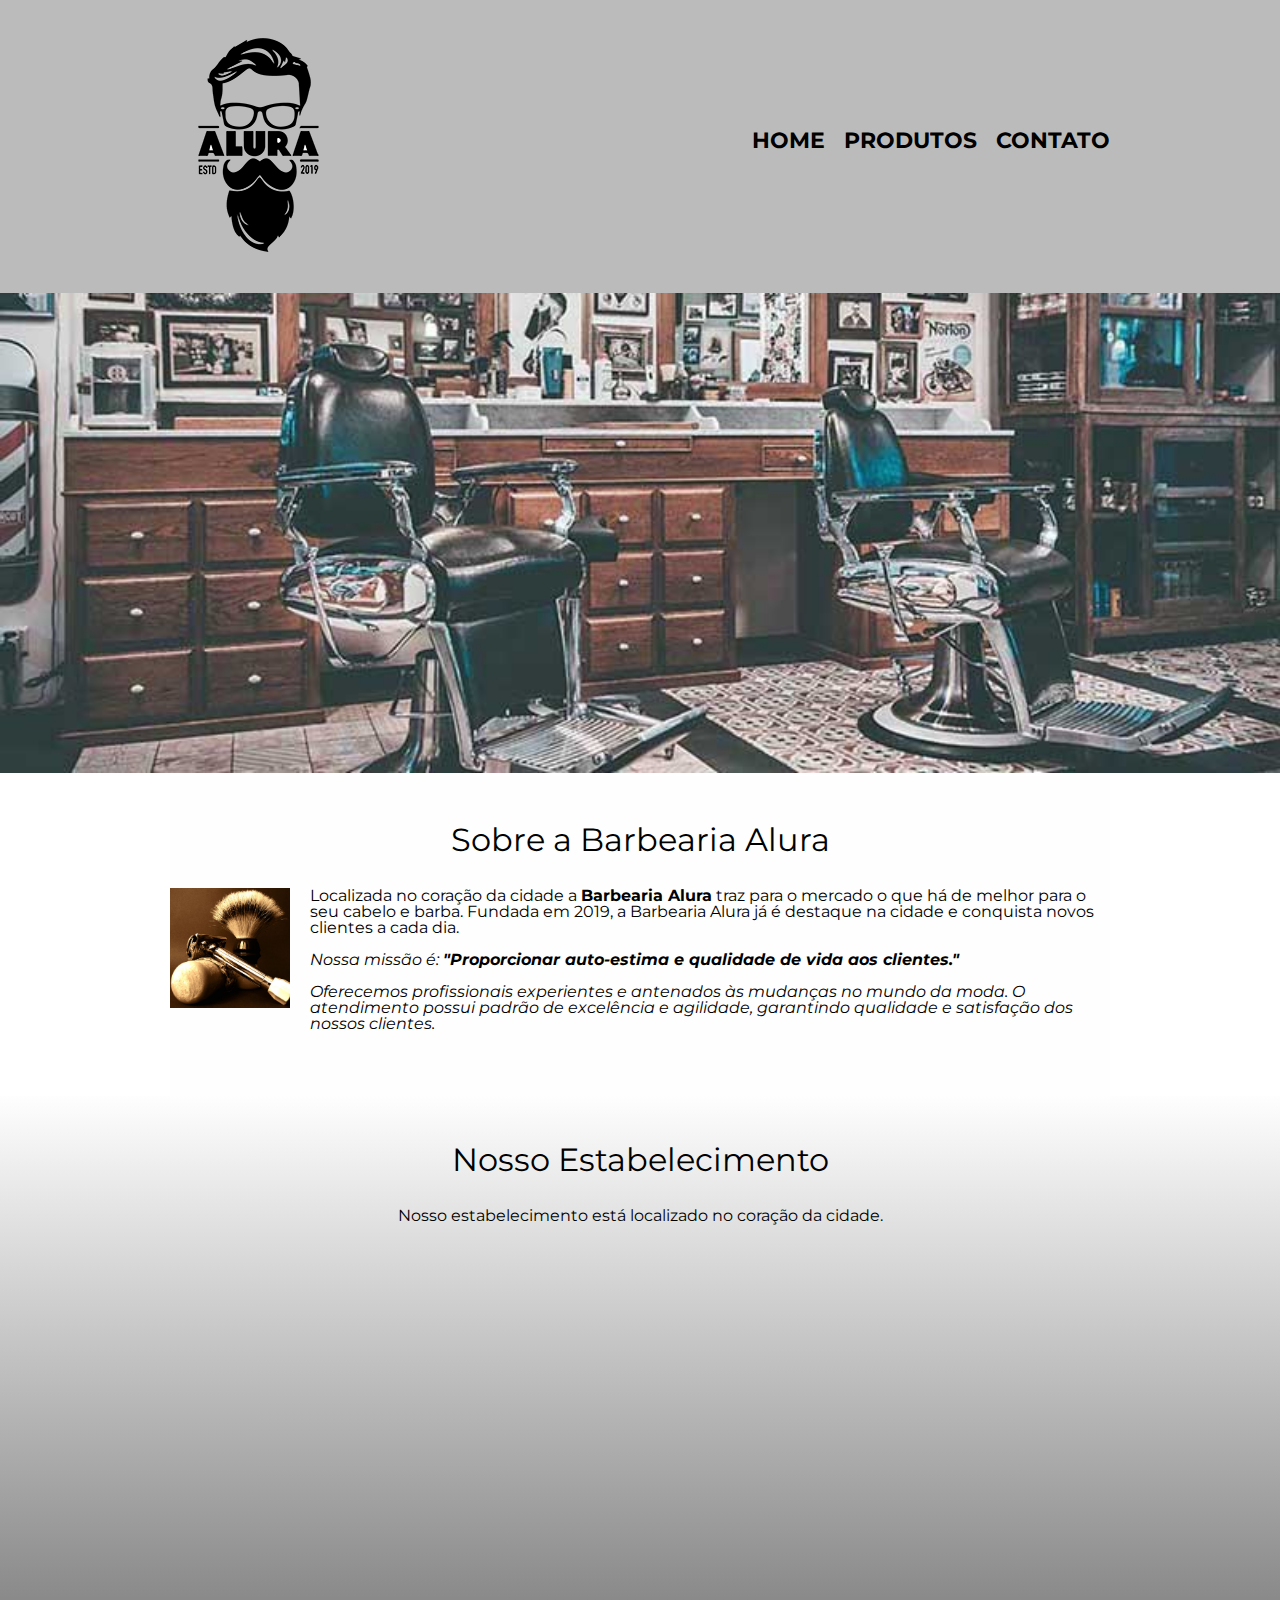
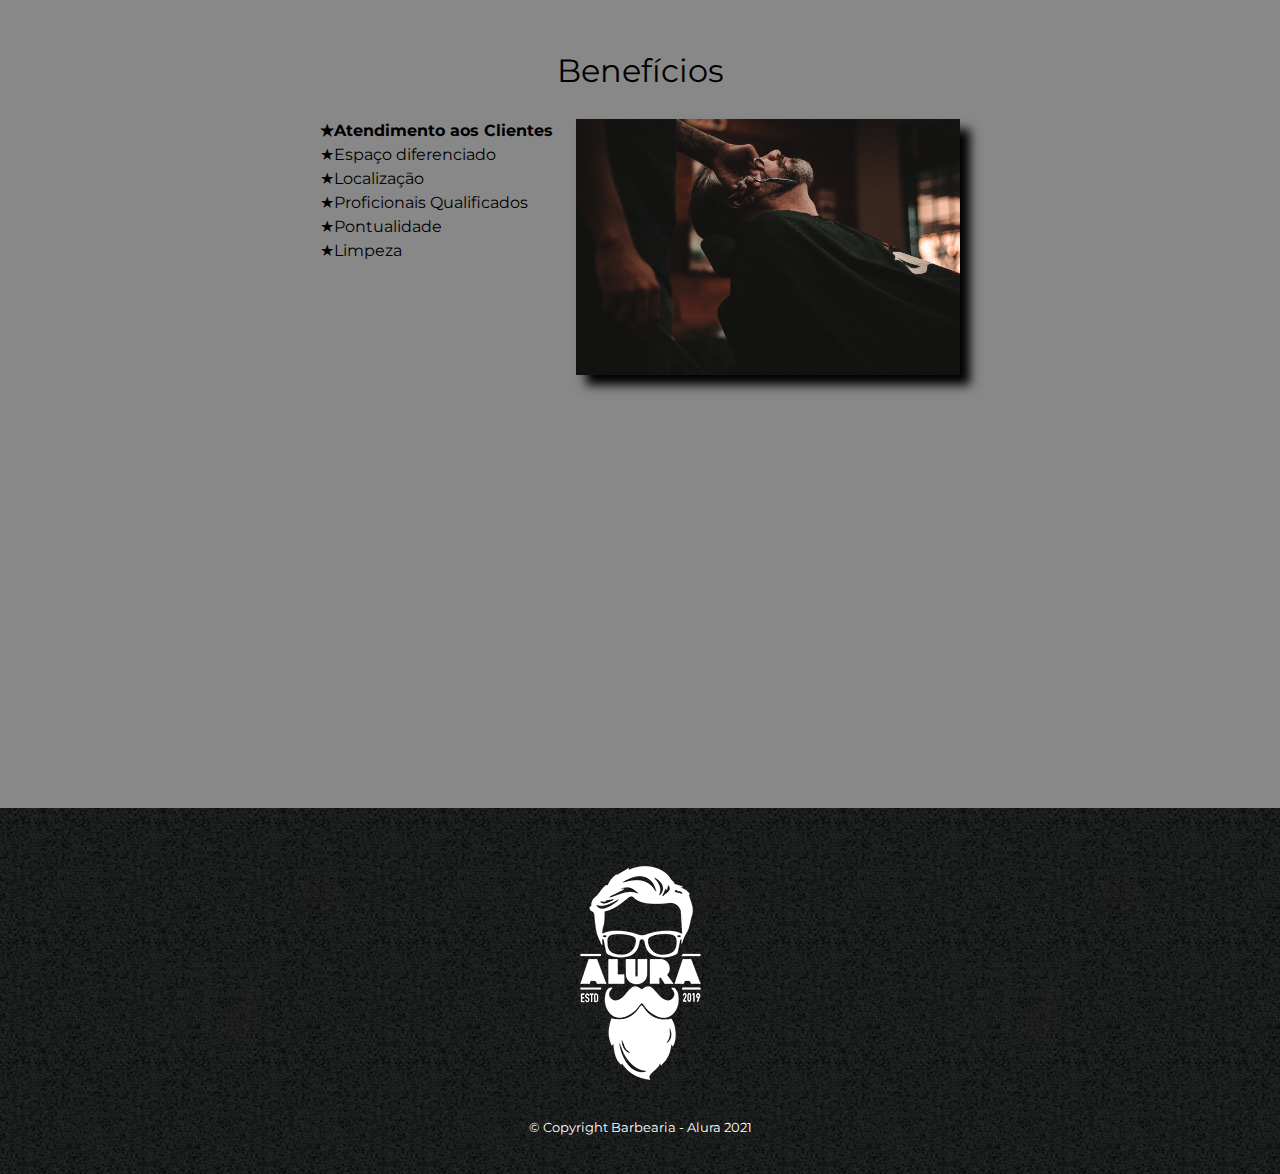
<file: index.html>
<!DOCTYPE html>
<html lang="pt-br">

<head>
    <meta charset="UTF-8">
    <meta name="viewport" content="width=device-width">
    <title>Barbearia Alura</title>
    <link rel="stylesheet" href="reset.css">
    <link rel="stylesheet" href="style.css">
    <link href="https://fonts.googleapis.com/css2?family=Montserrat:wght@500&family=Roboto:wght@100&display=swap"
        rel="stylesheet">

</head>

<body>
    <header>
        <div class="caixa">
            <h1><img src="logo.png"></h1>
            <nav>
                <ul class="ajuste">
                    <li><a href="index.html"> Home</a></li>
                    <li><a href="produtos.html">Produtos</a></li>
                    <li><a href="contato.html">Contato</a></li>
                </ul>
            </nav>

        </div>
    </header>

    <img class="banner" src="banner.jpg">

    <main>
        <section class="principal">
            <h2 class="titulo-principal">Sobre a Barbearia Alura</h2>

            <img class="utensilios" src="utensilios.jpg" alt="utensilios de um barbeiro.">

            <p>Localizada no coração da cidade a <strong>Barbearia Alura</strong> traz para o mercado o que há de melhor
                para o seu cabelo e barba. Fundada em 2019, a Barbearia Alura já é destaque na cidade e conquista novos
                clientes a cada dia.</p>

            <p id="missao"><em>Nossa missão é: <strong>"Proporcionar auto-estima e qualidade de vida aos
                        clientes."</em></strong><em></p>

            <p>Oferecemos profissionais experientes e antenados às mudanças no mundo da moda. O atendimento possui
                padrão de
                excelência e agilidade, garantindo qualidade e satisfação dos nossos clientes.</p>

        </section>

        <section class="mapa">
            <h3 class="titulo-principal">Nosso Estabelecimento</h3>
            <p>Nosso estabelecimento está localizado no coração da cidade.</p>
            <div class="mapa-conteudo">
            <iframe
                src="https://www.google.com/maps/embed?pb=!1m16!1m12!1m3!1d117002.2090587588!2d-46.628153908063524!3d-23.592888612329755!2m3!1f0!2f0!3f0!3m2!1i1024!2i768!4f13.1!2m1!1salura%20s%C3%A3o%20paulo!5e0!3m2!1spt-BR!2sbr!4v1628017976494!5m2!1spt-BR!2sbr"
                width="100%" height="300" style="border:0;" allowfullscreen="" loading="lazy"></iframe>
            </div>
        </section>


        <section class="beneficios">
            <h3 class="titulo-principal">Benefícios</h3>

            <div class="conteudo-beneficios">

                <ul class="lista-beneficios">
                    <li class="itens">Atendimento aos Clientes</li>
                    <li class="itens">Espaço diferenciado</li>
                    <li class="itens">Localização</li>
                    <li class="itens">Proficionais Qualificados</li>
                    <li class="itens">Pontualidade</li>
                    <li class="itens">Limpeza</li>
                </ul><img src="beneficios.jpg" class="imagem-beneficios">
            </div>

            <div class="video"><iframe width="100%" height="315" src="https://www.youtube.com/embed/wcVVXUV0YUY"
                    title="YouTube video player" frameborder="0"
                    allow="accelerometer; autoplay; clipboard-write; encrypted-media; gyroscope; picture-in-picture"
                    allowfullscreen></iframe>
            </div>

        </section>
    </main>

    <footer>
        <img src="logo-branco.png">
        <p class="copyright"> &copy; Copyright Barbearia - Alura 2021</p>
    </footer>
</body>

</html>
</file>
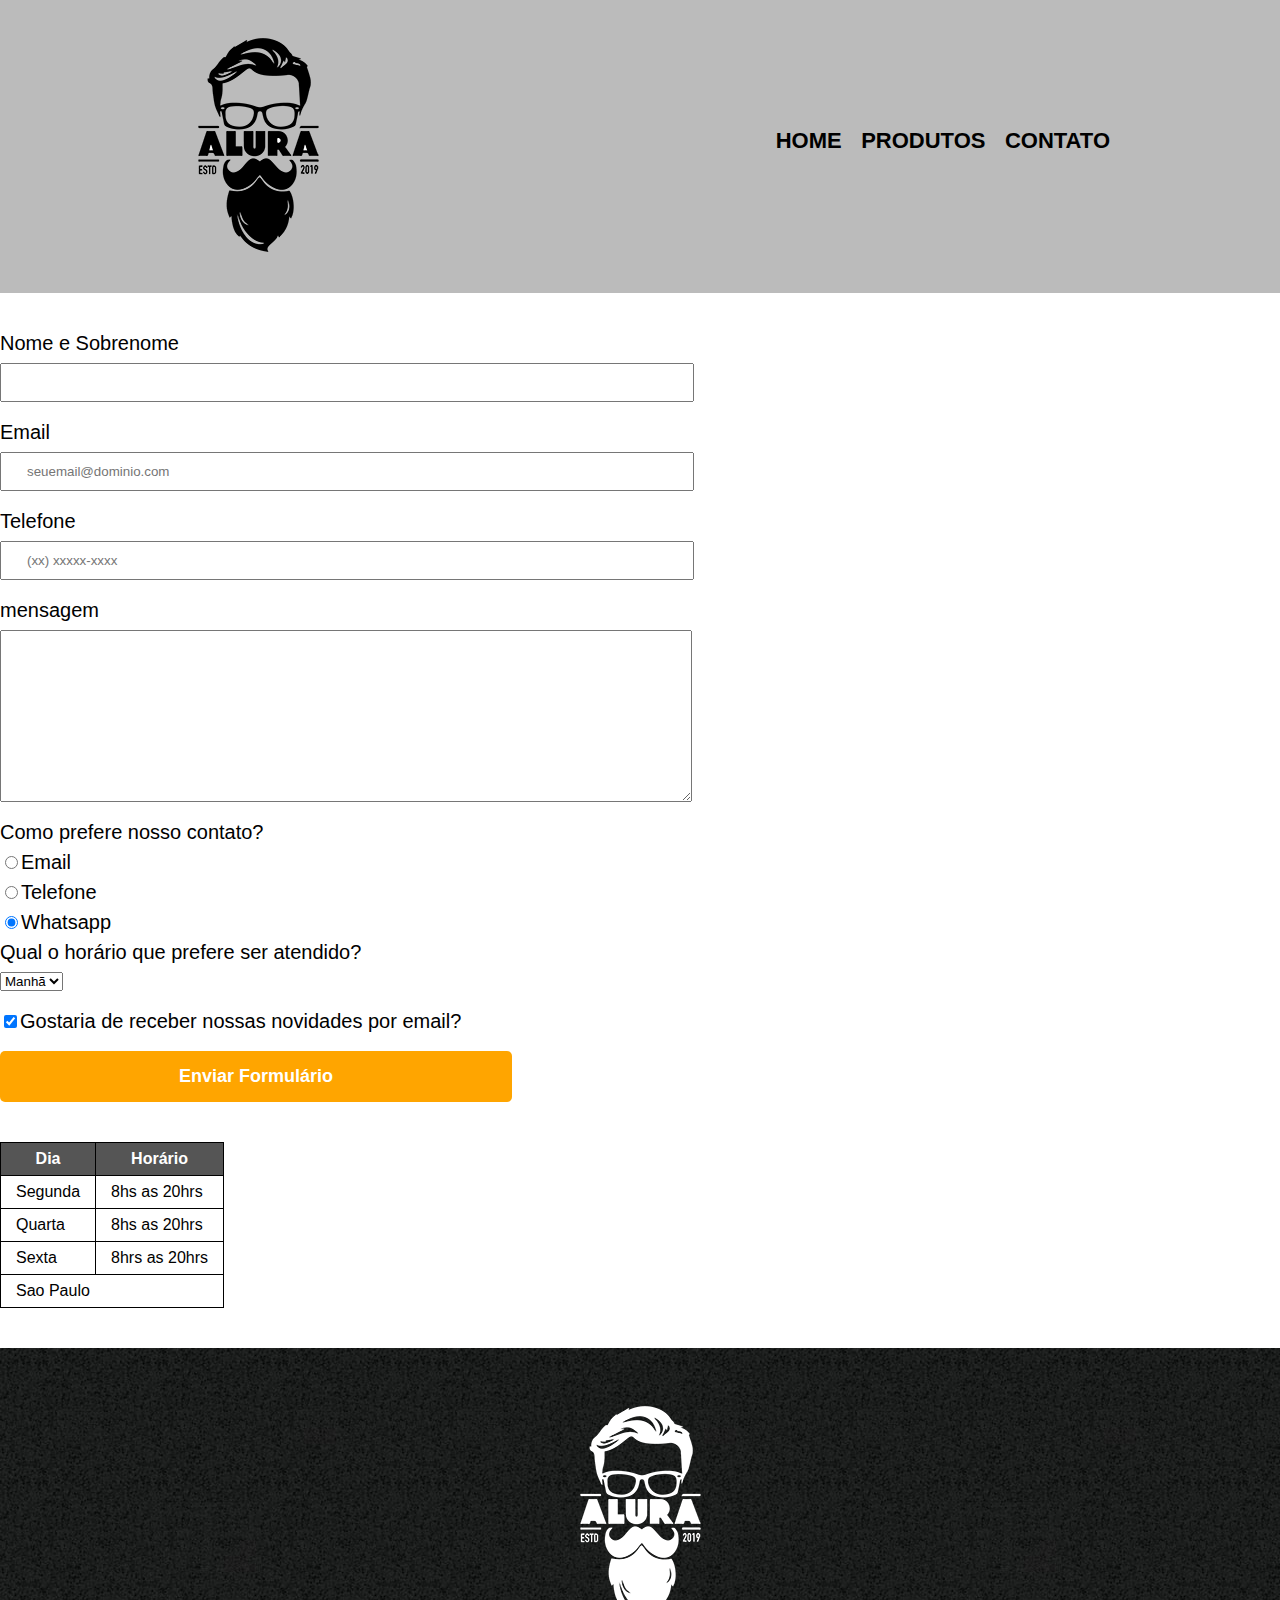
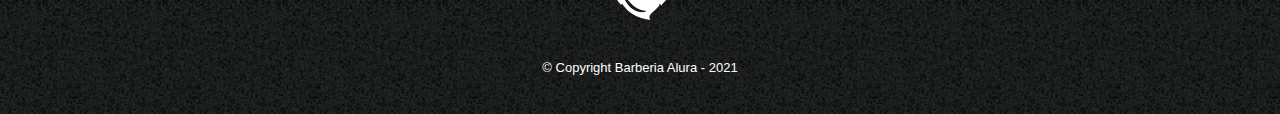
<file: contato.html>
<!DOCTYPE html>
<html>

<head>
    <meta charset="utf-8">
    <title>Contato - Barbearia Alura</title>

    <link rel="stylesheet" href="reset.css">
    <link rel="stylesheet" href="style.css">
    
</head>

<body>
    <header>
        <div class="caixa">
            <h1><img src="logo.png" alt="Logo da Barbearia Alura"></h1>
            <nav>
                <ul>
                    <li><a href="index.html">Home</a></li>
                    <li><a href="produtos.html">Produtos</a></li>
                    <li><a href="contato.html">Contato</a></li>
                </ul>
            </nav>
        </div>
    </header>

    <main>
        <form>
            <label for="nomeesobrenome">Nome e Sobrenome</label>
            <input type="text" id="nomeesobrenome" class="input-padrao" required>

            <label for="email">Email</label>
            <input type="email" id="email" class="input-padrao" required placeholder="seuemail@dominio.com">

            <label for="telefone">Telefone</label>
            <input type="tel" id="telefone" class="input-padrao" required placeholder="(xx) xxxxx-xxxx">

            <label for="mensagem">mensagem</label>
            <textarea cols="70" rows="10" id="mensagem" class="input-padrao" required></textarea>

            <fieldset>
                <legend>Como prefere nosso contato?</legend>

                <label for="radio-email"><input type="radio" name="contato" value="email" id="radio-email">Email</label>

                <label for="radio-telefone"><input type="radio" name="contato" value="telefone"
                        id="radio-telefone">Telefone</label>

                <label for="radio-whatsapp"> <input type="radio" name="contato" value="whatsapp" id="radio-whatsapp"
                        checked>Whatsapp</label>

            </fieldset>

            <fieldset>
                <legend>Qual o horário que prefere ser atendido?</legend>
                <select>
                    <option>Manhã</option>
                    <option>Tarde</option>
                    <option>Noite</option>
                </select>
            </fieldset>

            <label class="checkbox"><input type="checkbox" checked>Gostaria de receber nossas novidades por
                email?</label>

            <input type="submit" value="Enviar Formulário" class="enviar">
        </form>

        <table>
            <thead>
                <tr>
                    <th>Dia</th>
                    <th>Horário</th>
                </tr>
            </thead>
            <tbody>
                <tr>
                    <td>Segunda</td>
                    <td>8hs as 20hrs</td>
                </tr>
                <tr>
                    <td>Quarta</td>
                    <td>8hs as 20hrs</td>
                </tr>
                <tr>
                    <td>Sexta</td>
                    <td>8hrs as 20hrs</td>
                </tr>
                <tr>
                    <td colspan="5">Sao Paulo</td> 
                </tr>
            </tbody>
        </table>
    </main>

    <footer>
        <img src="logo-branco.png" alt="Logo da Barbearia Alura">
        <p class="copyright">&copy; Copyright Barberia Alura - 2021</p>
    </footer>
</body>

</html>
</file>
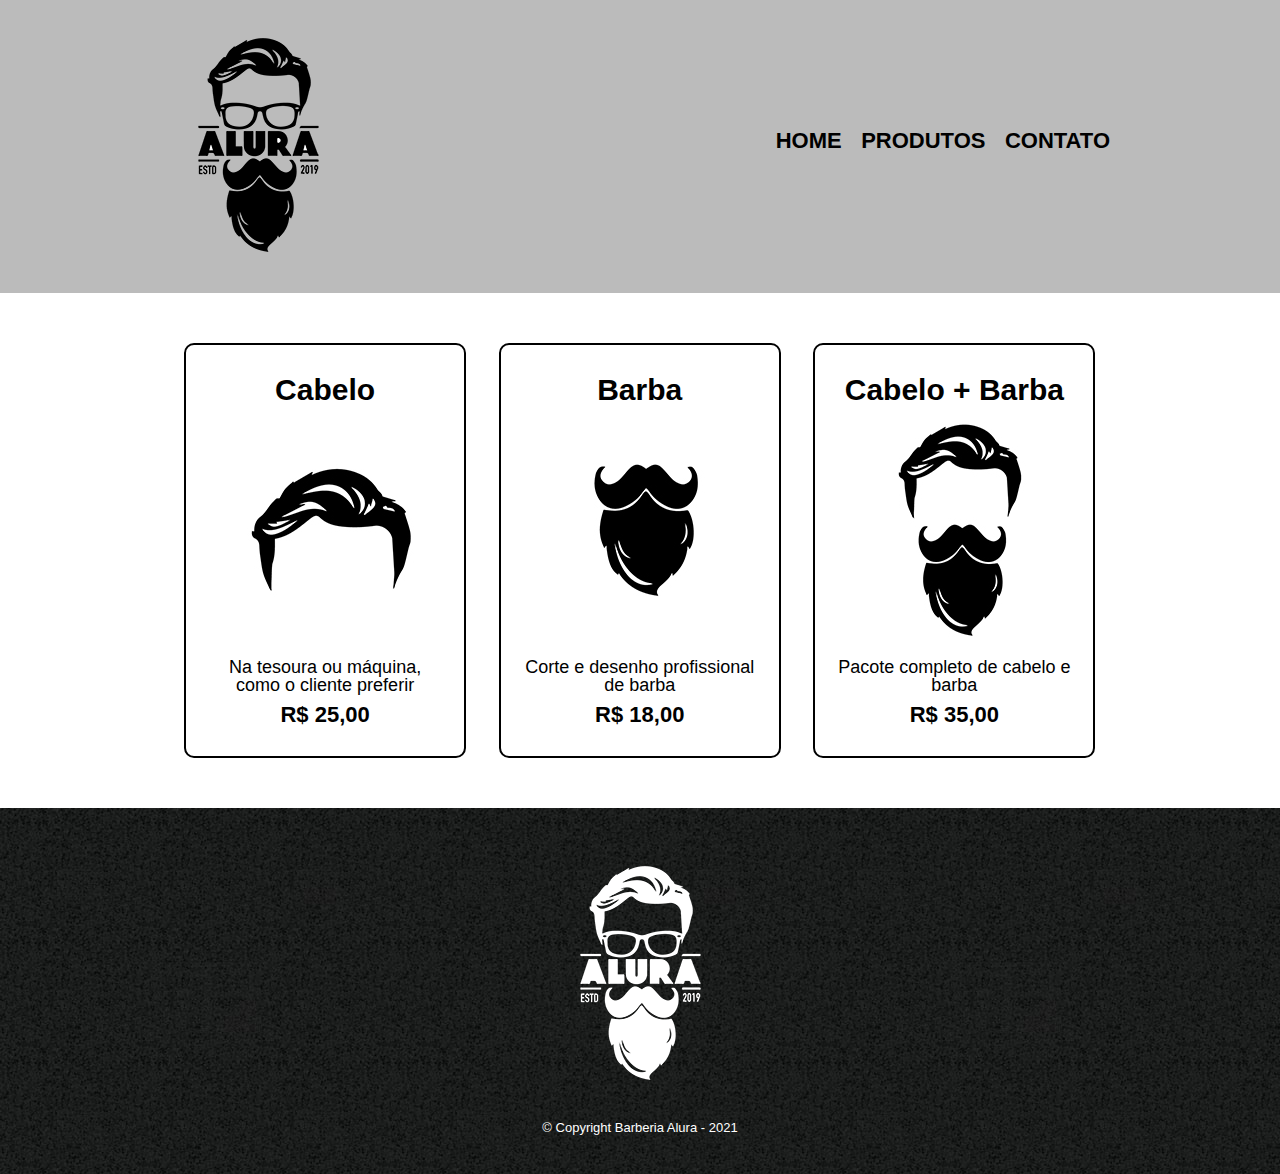
<file: produtos.html>
<!DOCTYPE html>
<html>

<head>
    <meta charset="utf-8">
    <meta name="viewport" content="width=device-width">
    <title>Produtos - Barbearia Alura</title>

    <link rel="stylesheet" href="reset.css">
    <link rel="stylesheet" href="style.css">
</head>

<body>
    <header>
        <div class="caixa">
            <h1><img src="logo.png"></h1>
            <nav>
                <ul>
                    <li><a href="index.html">Home</a></li>
                    <li><a href="produtos.html">Produtos</a></li>
                    <li><a href="contato.html">Contato</a></li>
                </ul>
            </nav>
        </div>
    </header>

    <main>
        <ul class="produtos">
            <li>
                <h2>Cabelo</h2>
                <img src="cabelo.jpg">
                <p class="produto-descricao">Na tesoura ou máquina, como o cliente preferir</p>
                <p class="produto-preco">R$ 25,00</p>
            </li>
            <li>
                <h2>Barba</h2>
                <img src="barba.jpg">
                <p class="produto-descricao">Corte e desenho profissional de barba</p>
                <p class="produto-preco">R$ 18,00</p>
            </li>
            <li>
                <h2>Cabelo + Barba</h2>
                <img src="cabelo+barba.jpg">
                <p class="produto-descricao">Pacote completo de cabelo e barba</p>
                <p class="produto-preco">R$ 35,00</p>
            </li>
        </ul>
    </main>

    <footer>
        <img src="logo-branco.png">
        <p class="copyright">&copy; Copyright Barberia Alura - 2021</p>
    </footer>
</body>

</html>
</file>
<file: style.css>
body {
    font-family: 'Montserrat', sans-serif;
}

header {
    background: #bbbbbb;
    padding: 20px 0 20px;
}

.caixa {
    position: relative;
    width: 940px;
    margin: 0 auto;
}

nav {
    position: absolute;
    top: 110px;
    right: 0;
}

nav li {
    display: inline;
    margin: 0 0 0 15px;
}

nav a {
    text-transform: uppercase;
    color: #000000;
    font-weight: bold;
    font-size: 22px;
    text-decoration: none;
}

nav a:hover {
    color: #c78c19;
    text-decoration: underline;
}

.produtos {
    width: 940px;
    margin: 0 auto;
    padding: 50px 0;
}

.produtos li {
    display: inline-block;
    text-align: center;
    width: 30%;
    vertical-align: top;
    margin: 0 1.5%;
    padding: 30px 20px;
    box-sizing: border-box;
    border: 2px solid #000000;
    border-radius: 10px;
}

.produtos li:hover {
    border-color: #c78c19;
}

.produtos li:active {
    border-color: #088c19;
}

.produtos li:hover h2 {
    font-size: 34px;
}

.produtos h2 {
    font-size: 30px;
    font-weight: bold;
}

.produto-descricao {
    font-size: 18px;
}

.produto-preco {
    font-size: 22px;
    font-weight: bold;
    margin-top: 10px;
}

footer {
    text-align: center;
    background: url("bg.jpg");
    padding: 40px 0;
}

.copyright {
    color: #ffffff;
    font-size: 13px;
    margin: 20px 0 0;
}

form {
    margin: 40px 0;
}

form label, form legend {
    display: block;
    font-size: 20px;
    margin: 0 0 10px;
}

.input-padrao {
    display: block;
    margin: 0 0 20px;
    padding: 10px 25px;
    width: 50%;
}

.checkbox {
    margin: 20px 0;
}

.enviar {
    width: 40%;
    padding: 15px 0;
    background: orange;
    color: white;
    font-weight: bold;
    font-size: 18px;
    border: none;
    border-radius: 5px;
    transition: 1s all;
    cursor: pointer;
}

.enviar:hover {
    background: darkorange;
    transform: scale(1.2);
}

table {
    margin: 20px 0 40px;
}

thead {
    background: #555555;
    color: white;
    font-weight: bold;
}

td, th {
    border: 1px solid #000000;
    padding: 8px 15px;
}

/* css da página inicial*/

.banner {
    width: 100%;
}

.titulo-principal {
    text-align: center;
    font-size: 2em;
    margin: 0 0 1em;
    clear: left;
}

.principal {
    padding: 3em 0;
    background: #fefefe;
    width: 940px;
    margin: 0 auto;
}

.principal p {
    margin: 0 0 1em;
}

.principal strong {
    font-weight: bold;
}

.principal em {
    font-style: italic;
}

.utensilios {
    width: 120px;
    float: left;
    margin: 0 20px 20px 0;
}

.mapa {
    padding: 3em 0;
    background: linear-gradient(#fefefe, #888888);
}

.mapa-conteudo {
    width: 940px;
    margin: 0 auto;
}

.mapa p {
    margin: 0 0 2em;
    text-align: center;
}

.beneficios {
    padding: 3em 0;
    background: #888888;
}

.conteudo-beneficios {
    width: 640px;
    margin: 0 auto;
}

.lista-beneficios {
    width: 40%;
    display: inline-block;
    vertical-align: top;
}

.itens {
    line-height: 1.5;
}

.itens:nth-child(1) {
    font-weight: bold;
}

.itens::before {
    content: "★";
}

.imagem-beneficios {
    width: 60%;
    opacity: 1;
    transition: 400ms;
    box-shadow: 10px 10px 10px #000000;
}

.imagem-beneficios:hover {
    opacity: 0.3;
}

.video {
    width: 540px;
    margin: 2em auto;
}

@media screen and (max-width:480px) {
    .caixa,.principal,.conteudo-beneficios,.mapa-conteudo,.video {
        width:auto;
    }

    h1 {
        text-align: center;
    }

    nav {
        position: static;
    }

    .lista-beneficios, .imagem-beneficios {
        width: 100%;
    }
}
</file>
